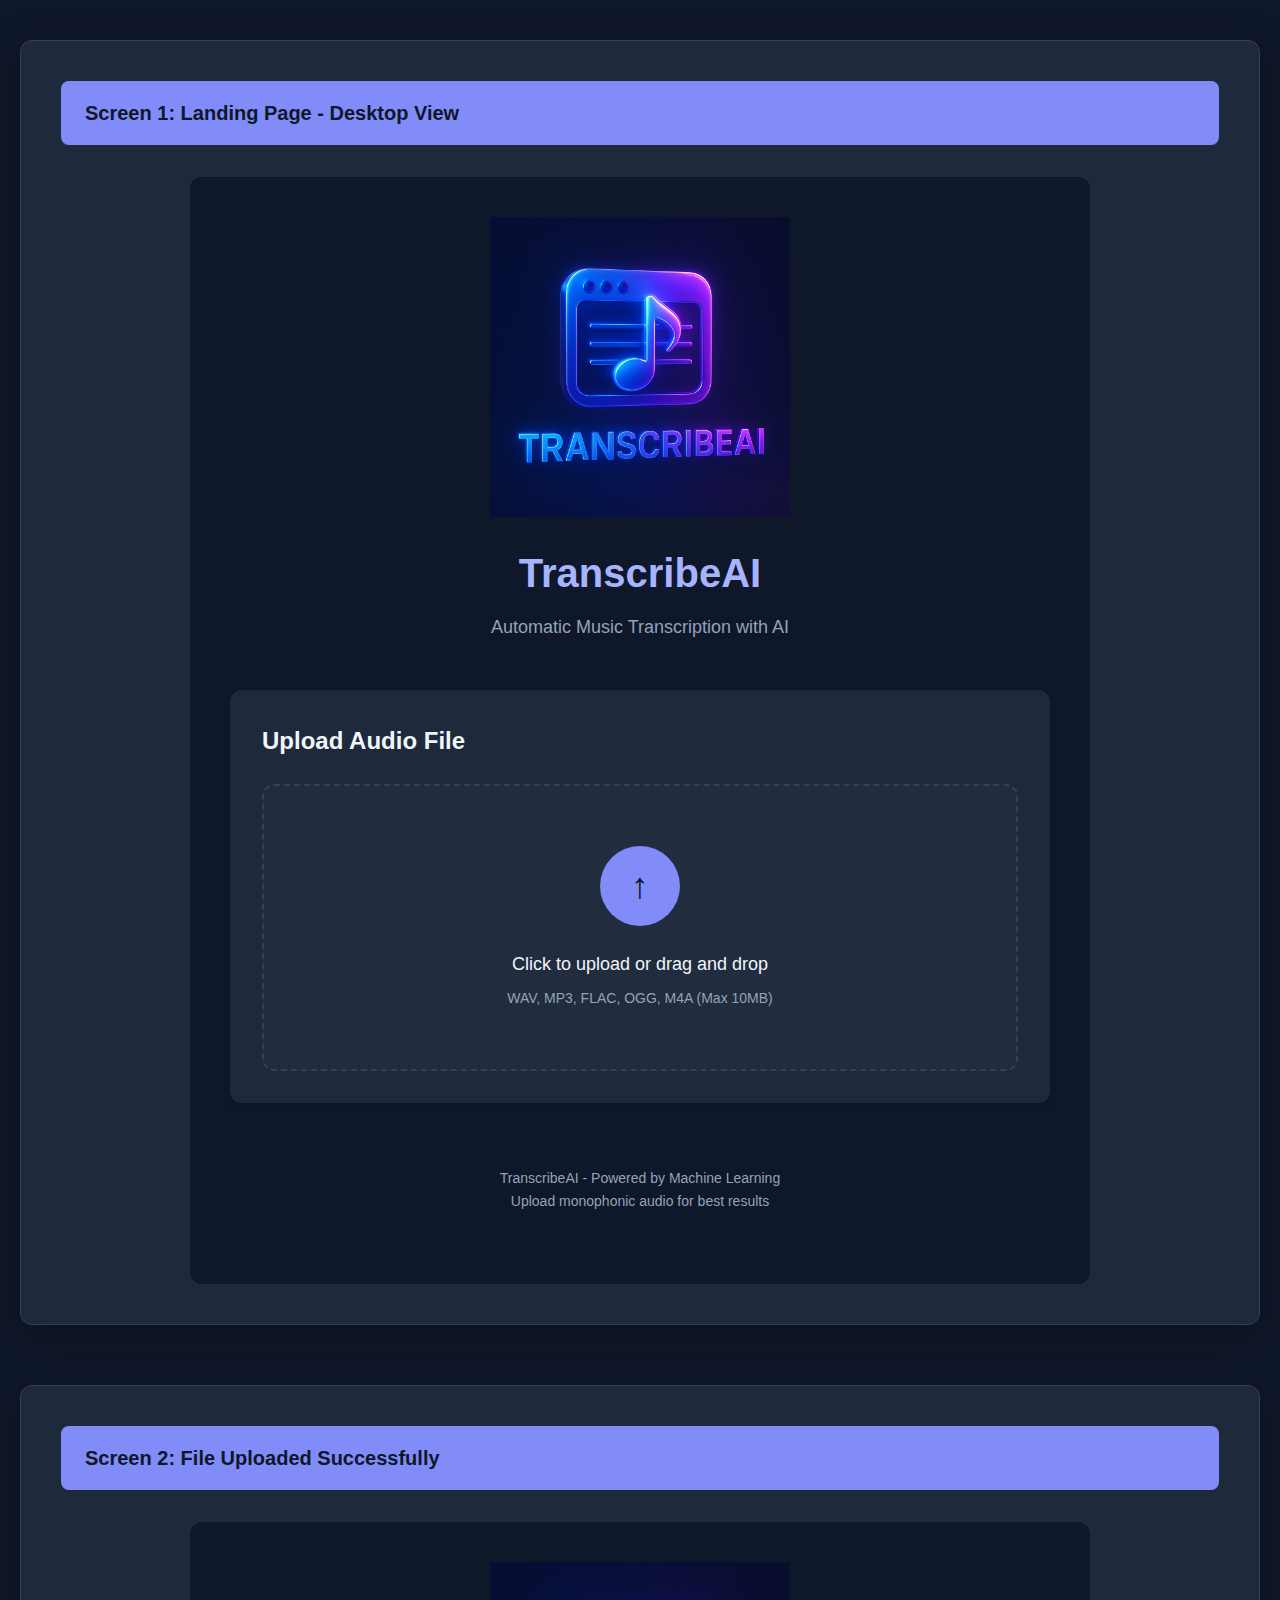
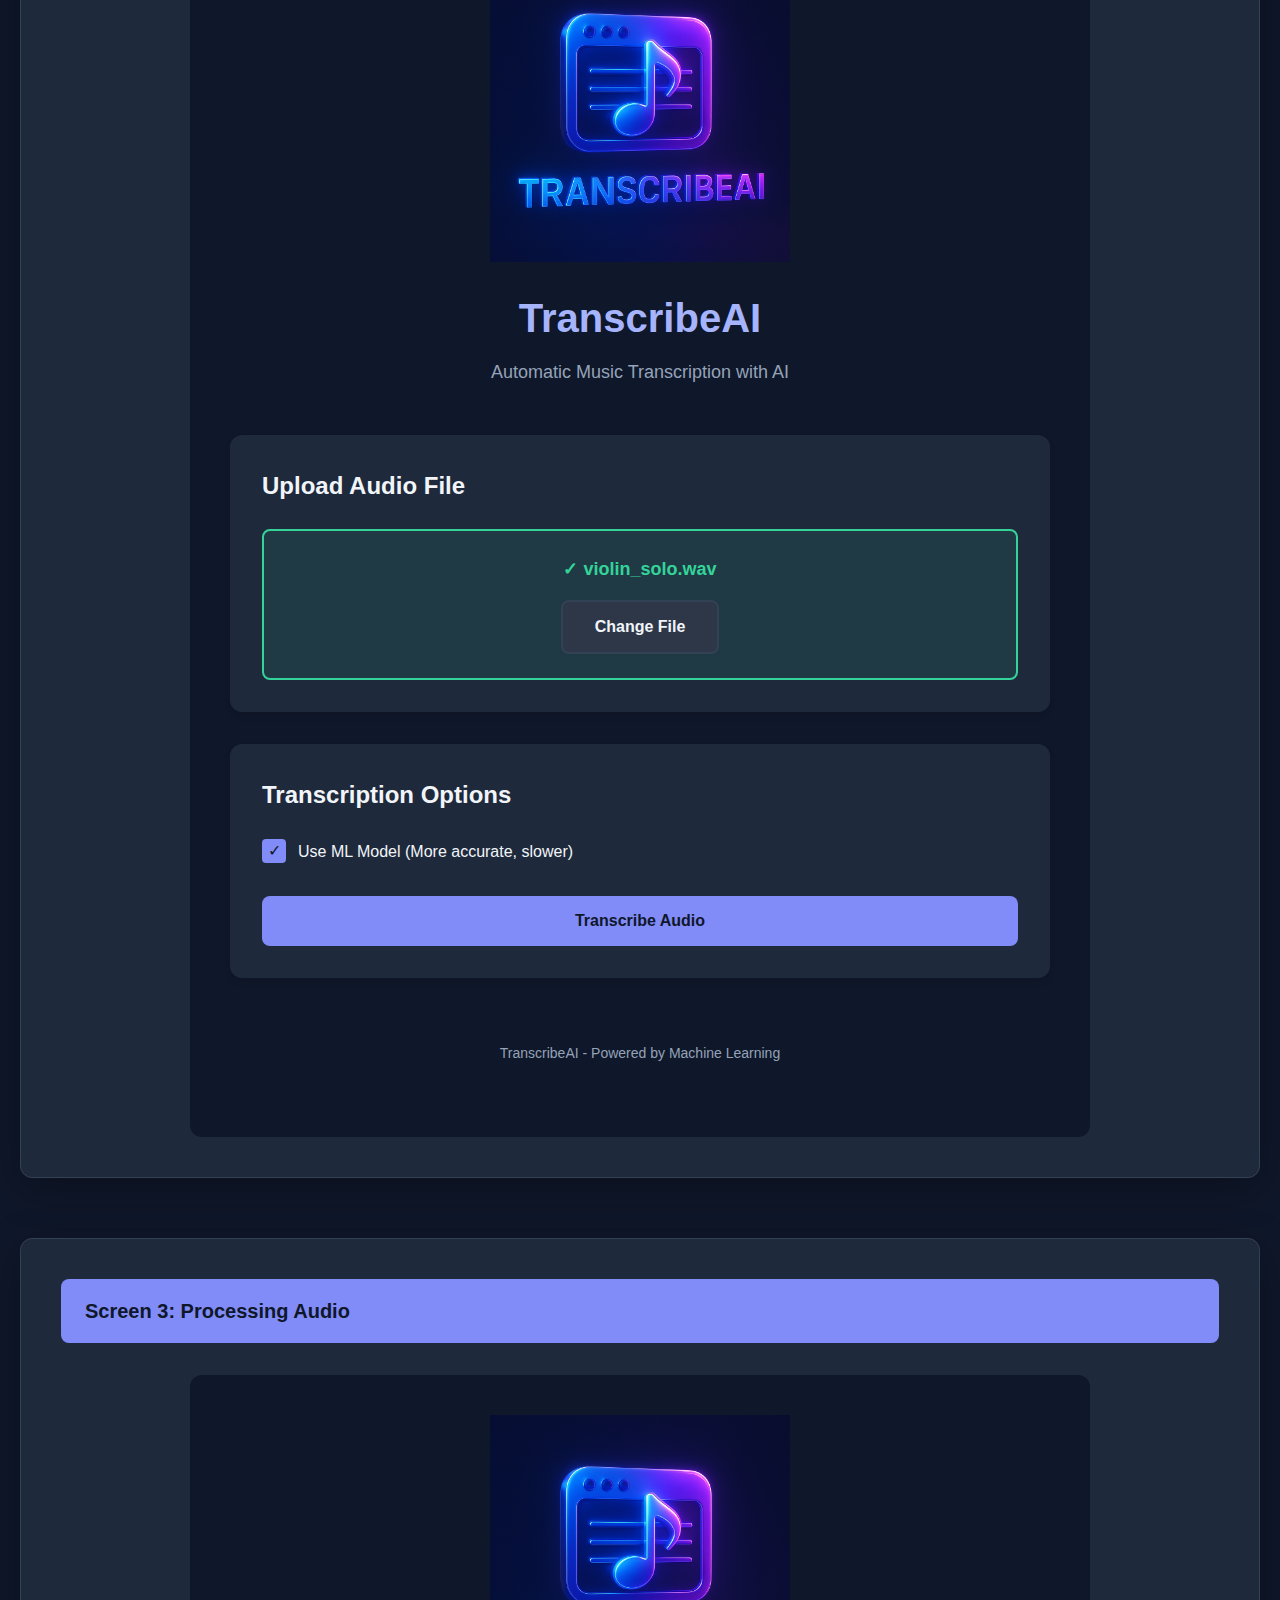
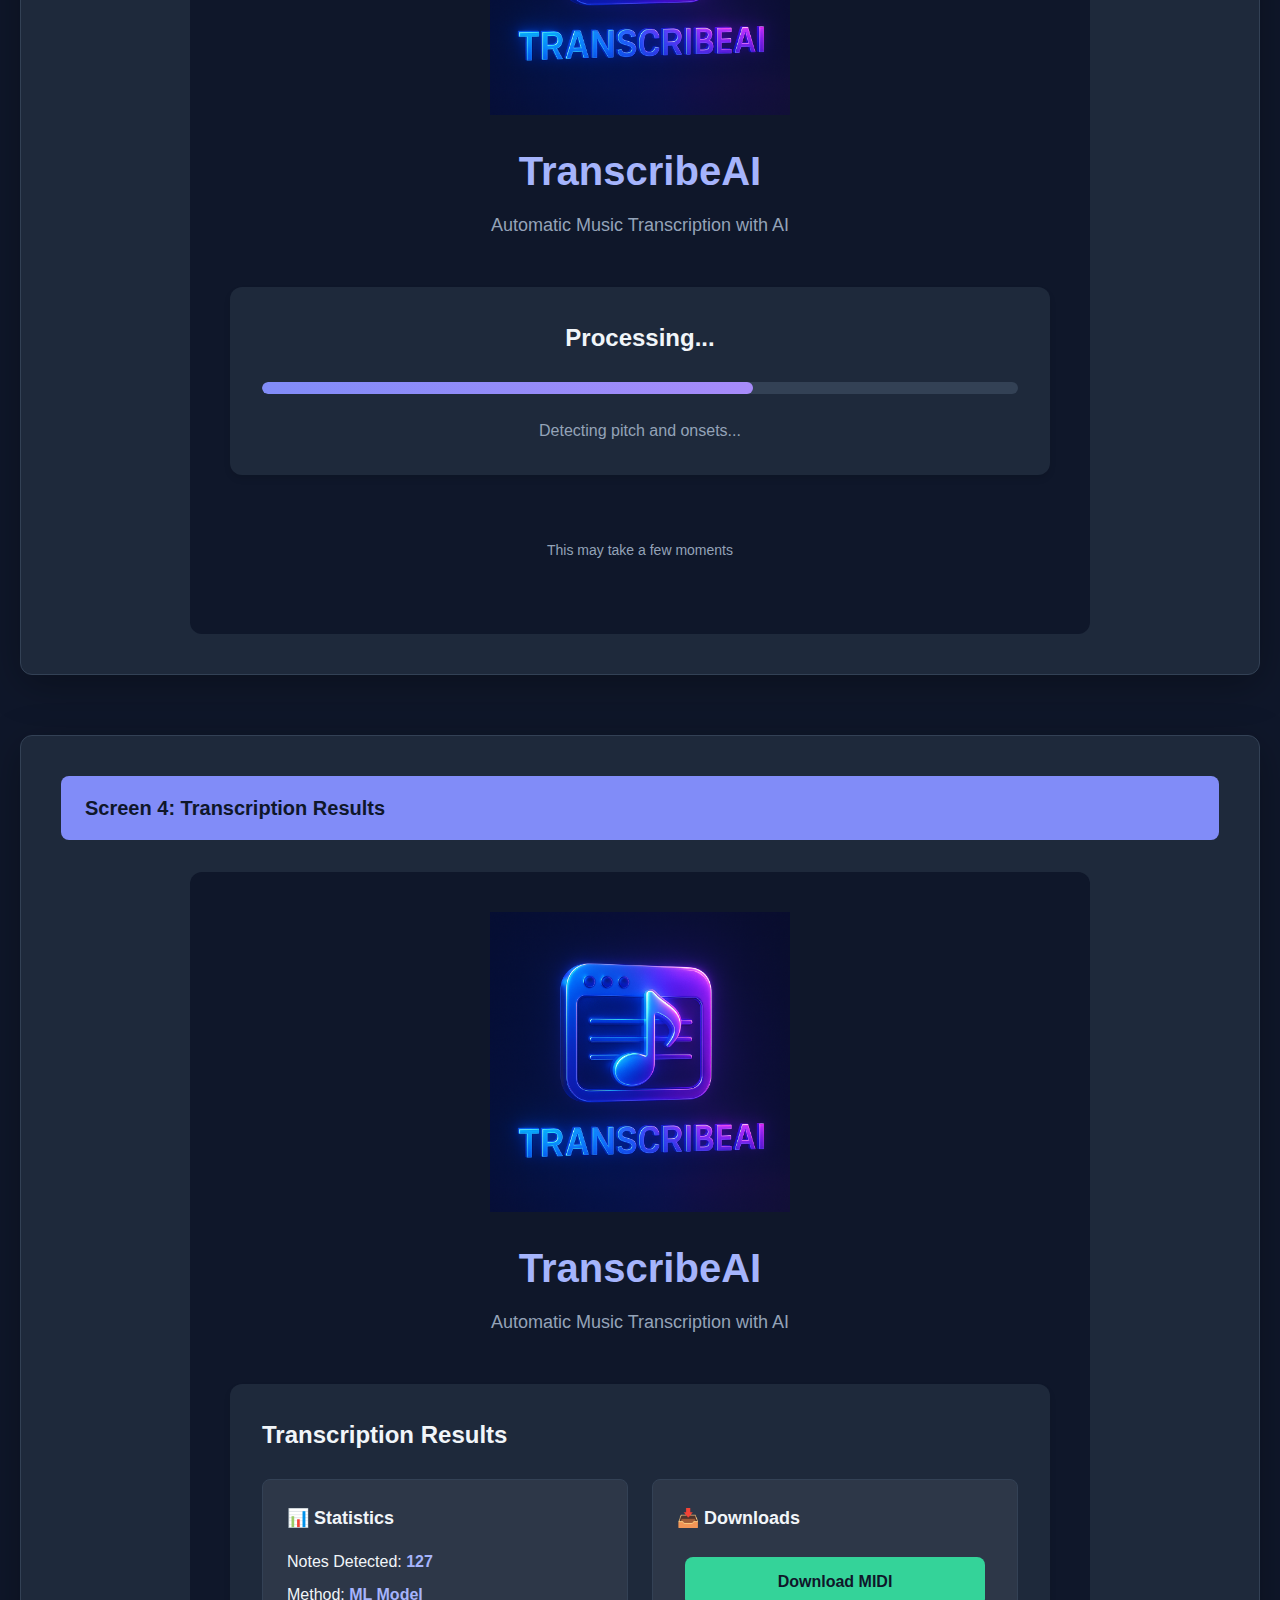
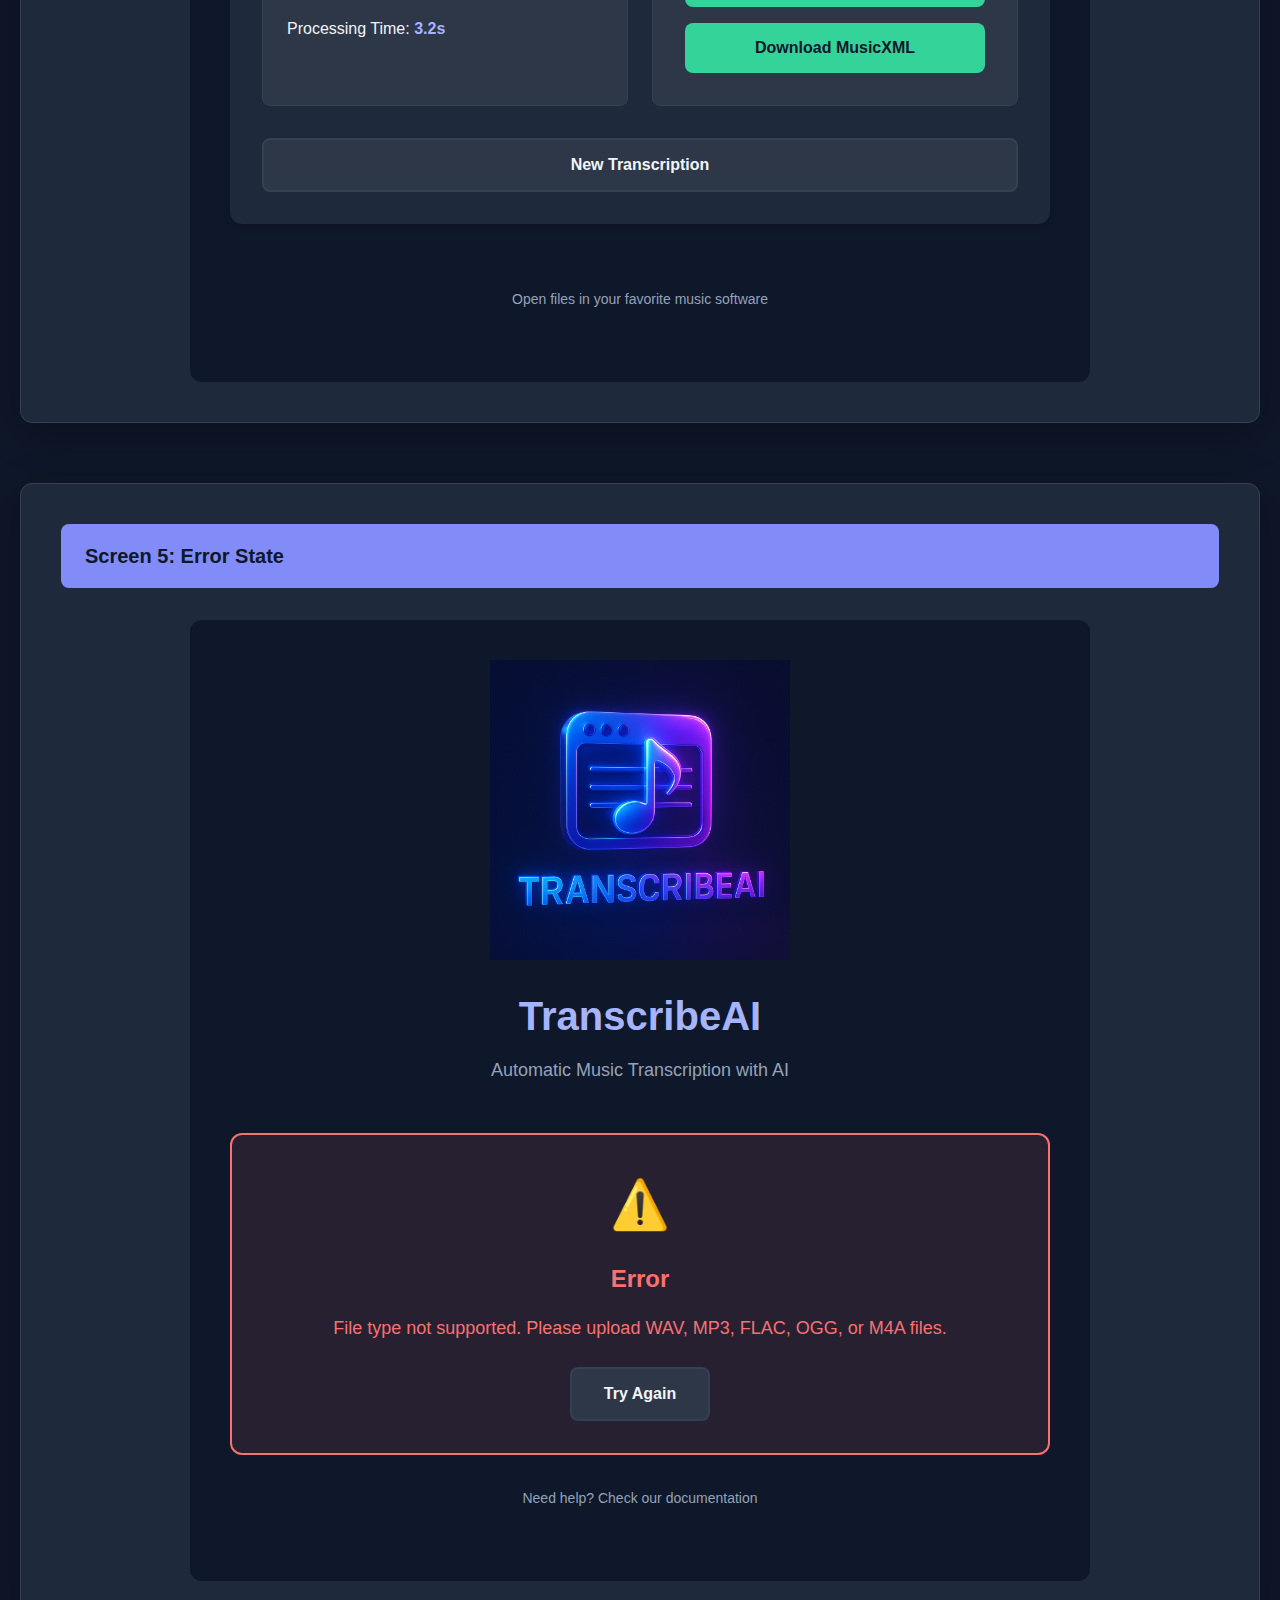
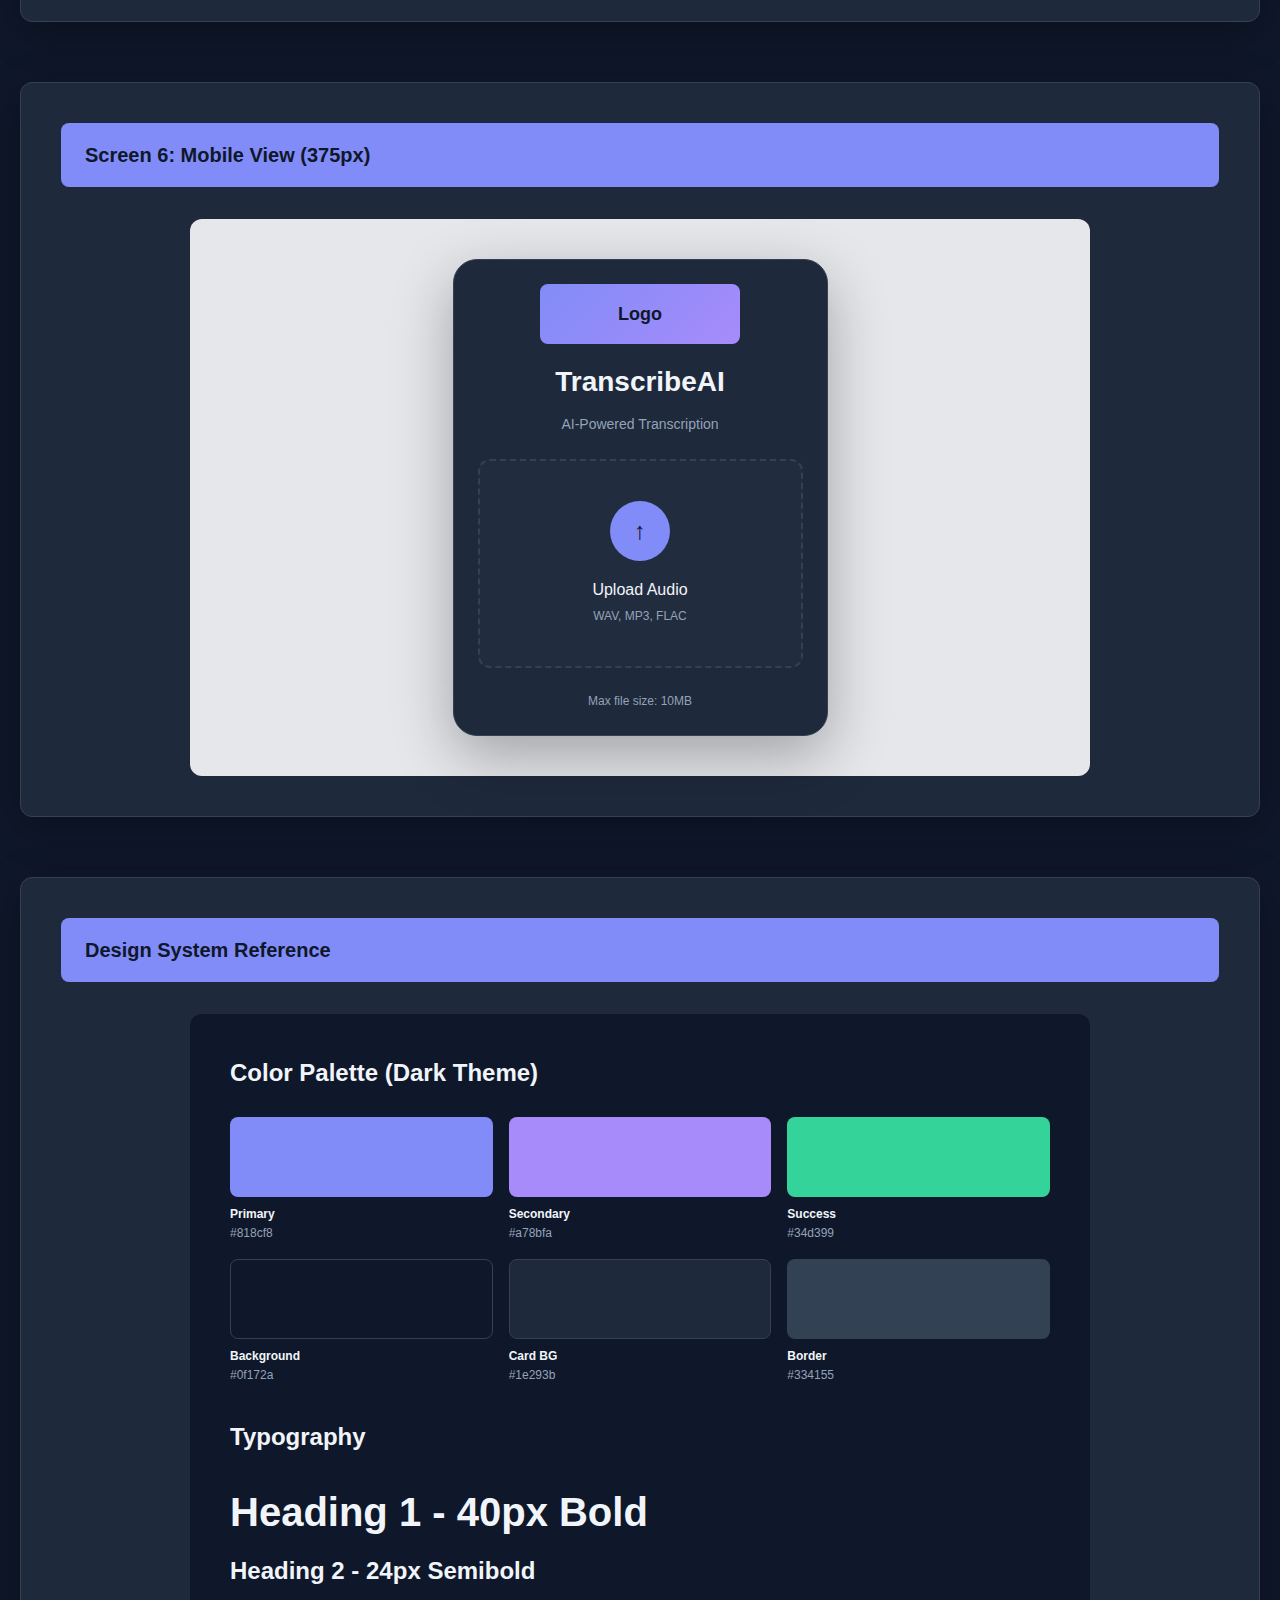
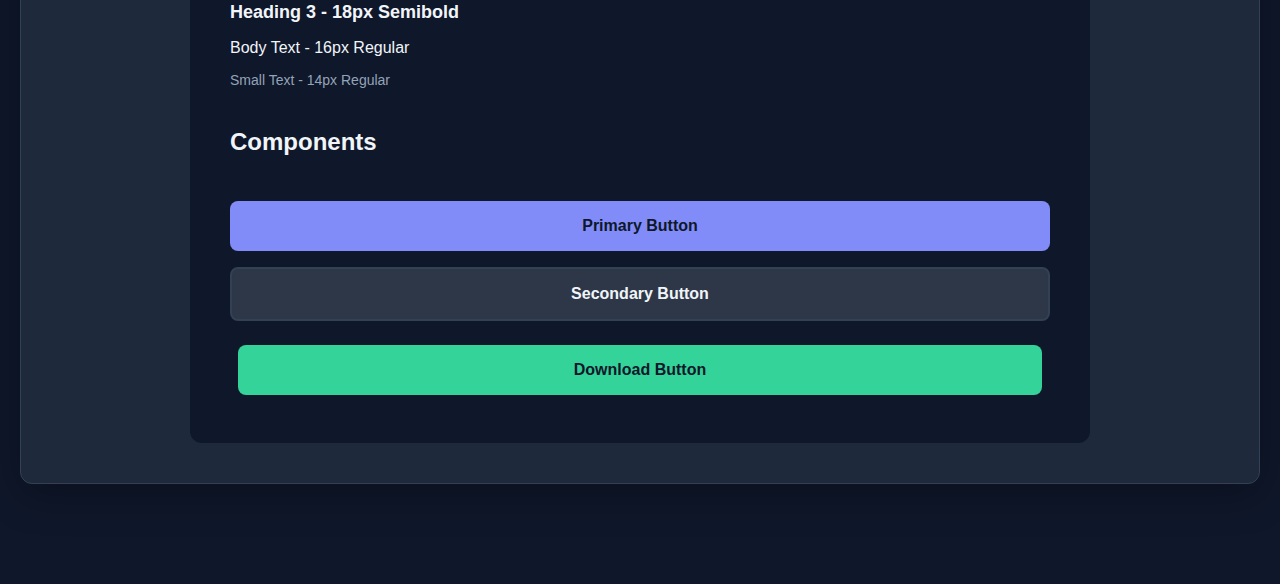
<file: figma_designs/wireframe.html>
<!DOCTYPE html>
<html lang="en">
<head>
    <meta charset="UTF-8">
    <meta name="viewport" content="width=device-width, initial-scale=1.0">
    <title>TranscribeAI - Figma Wireframe</title>
    <style>
        /* Reset and Base Styles */
        * {
            margin: 0;
            padding: 0;
            box-sizing: border-box;
        }

        :root {
            --primary-color: #818cf8;
            --primary-dark: #6366f1;
            --primary-light: #a5b4fc;
            --secondary-color: #a78bfa;
            --success-color: #34d399;
            --error-color: #f87171;
            --bg-color: #0f172a;
            --card-bg: #1e293b;
            --text-color: #f1f5f9;
            --text-secondary: #94a3b8;
            --border-color: #334155;
            --hover-bg: #2d3748;
        }

        body {
            font-family: -apple-system, BlinkMacSystemFont, 'Segoe UI', Roboto, Oxygen, Ubuntu, Cantarell, sans-serif;
            background-color: var(--bg-color);
            color: var(--text-color);
            line-height: 1.6;
            padding: 40px 20px;
        }

        .wireframe-container {
            max-width: 1400px;
            margin: 0 auto;
        }

        .screen {
            background: var(--card-bg);
            border-radius: 12px;
            padding: 40px;
            margin-bottom: 60px;
            box-shadow: 0 10px 40px rgba(0,0,0,0.3);
            border: 1px solid var(--border-color);
        }

        .screen-title {
            background: var(--primary-color);
            color: #0f172a;
            padding: 16px 24px;
            border-radius: 8px;
            margin-bottom: 32px;
            font-size: 20px;
            font-weight: 600;
        }

        .screen-content {
            max-width: 900px;
            margin: 0 auto;
            background: var(--bg-color);
            padding: 40px;
            border-radius: 12px;
        }

        /* Header Styles */
        .header {
            text-align: center;
            margin-bottom: 48px;
        }

        .logo {
            max-width: 300px;
            height: auto;
            margin: 0 auto 24px;
            display: block;
        }

        .header h1 {
            font-size: 40px;
            font-weight: 700;
            color: var(--primary-light);
            margin-bottom: 8px;
        }

        .subtitle {
            font-size: 18px;
            color: var(--text-secondary);
        }

        /* Section Styles */
        .section {
            background: var(--card-bg);
            border-radius: 12px;
            padding: 32px;
            margin-bottom: 32px;
            box-shadow: 0 4px 6px rgba(0,0,0,0.1);
        }

        .section h2 {
            font-size: 24px;
            font-weight: 600;
            margin-bottom: 24px;
        }

        /* Upload Area */
        .upload-area {
            border: 2px dashed var(--border-color);
            border-radius: 12px;
            padding: 60px 40px;
            text-align: center;
            background: rgba(100, 116, 139, 0.05);
        }

        .upload-icon {
            width: 80px;
            height: 80px;
            margin: 0 auto 24px;
            background: var(--primary-color);
            border-radius: 50%;
            display: flex;
            align-items: center;
            justify-content: center;
            color: #0f172a;
            font-size: 36px;
        }

        .upload-text {
            font-size: 18px;
            margin-bottom: 8px;
            color: var(--text-color);
        }

        .upload-subtext {
            font-size: 14px;
            color: var(--text-secondary);
        }

        /* File Info */
        .file-info {
            background: rgba(52, 211, 153, 0.1);
            border: 2px solid var(--success-color);
            border-radius: 8px;
            padding: 24px;
            text-align: center;
        }

        .file-name {
            font-size: 18px;
            font-weight: 600;
            color: var(--success-color);
            margin-bottom: 16px;
        }

        /* Buttons */
        .btn {
            padding: 16px 32px;
            border: none;
            border-radius: 8px;
            font-size: 16px;
            font-weight: 600;
            cursor: pointer;
            display: inline-block;
            text-align: center;
            transition: all 0.3s ease;
        }

        .btn-primary {
            background: var(--primary-color);
            color: #0f172a;
            width: 100%;
            margin-top: 16px;
            font-weight: 600;
        }

        .btn-secondary {
            background: var(--hover-bg);
            color: var(--text-color);
            border: 2px solid var(--border-color);
        }

        .btn-download {
            background: var(--success-color);
            color: #0f172a;
            margin: 8px;
            width: calc(100% - 16px);
            font-weight: 600;
        }

        /* Options */
        .option {
            margin: 16px 0;
        }

        .checkbox-label {
            display: flex;
            align-items: center;
            gap: 12px;
            font-size: 16px;
            cursor: pointer;
        }

        .checkbox {
            width: 24px;
            height: 24px;
            border: 2px solid var(--border-color);
            border-radius: 4px;
            background: var(--bg-color);
        }

        .checkbox.checked {
            background: var(--primary-color);
            border-color: var(--primary-color);
            position: relative;
        }

        .checkbox.checked::after {
            content: "✓";
            color: #0f172a;
            position: absolute;
            top: 50%;
            left: 50%;
            transform: translate(-50%, -50%);
            font-size: 16px;
        }

        /* Progress Bar */
        .progress-section {
            text-align: center;
        }

        .progress-bar {
            width: 100%;
            height: 12px;
            background: var(--border-color);
            border-radius: 6px;
            overflow: hidden;
            margin: 24px 0;
        }

        .progress-fill {
            height: 100%;
            background: linear-gradient(90deg, var(--primary-color), var(--secondary-color));
            width: 65%;
            border-radius: 6px;
        }

        .progress-text {
            font-size: 16px;
            color: var(--text-secondary);
        }

        /* Results Grid */
        .results-grid {
            display: grid;
            grid-template-columns: repeat(2, 1fr);
            gap: 24px;
            margin-bottom: 32px;
        }

        .result-card {
            background: var(--hover-bg);
            padding: 24px;
            border-radius: 8px;
            border: 1px solid var(--border-color);
        }

        .result-card h3 {
            font-size: 18px;
            margin-bottom: 16px;
        }

        .result-card p {
            margin-bottom: 8px;
            font-size: 16px;
        }

        .result-card strong {
            color: var(--primary-light);
            font-weight: 600;
        }

        /* Error State */
        .error-section {
            background: rgba(248, 113, 113, 0.1);
            border: 2px solid var(--error-color);
            border-radius: 12px;
            padding: 32px;
            text-align: center;
        }

        .error-icon {
            font-size: 48px;
            margin-bottom: 16px;
        }

        .error-message {
            color: var(--error-color);
            font-size: 18px;
            margin-bottom: 24px;
        }

        /* Footer */
        .footer {
            text-align: center;
            padding: 32px 0;
            color: var(--text-secondary);
            font-size: 14px;
        }

        /* Mobile View */
        .mobile-frame {
            max-width: 375px;
            margin: 0 auto;
            background: var(--card-bg);
            border-radius: 24px;
            padding: 24px;
            box-shadow: 0 20px 60px rgba(0,0,0,0.3);
            border: 1px solid var(--border-color);
        }

        .mobile-logo {
            width: 200px;
            height: 60px;
            background: linear-gradient(135deg, var(--primary-color), var(--secondary-color));
            margin: 0 auto 16px;
            border-radius: 8px;
            display: flex;
            align-items: center;
            justify-content: center;
            color: #0f172a;
            font-size: 18px;
            font-weight: 700;
        }

        /* Annotations */
        .annotation {
            background: rgba(251, 191, 36, 0.1);
            border-left: 4px solid #fbbf24;
            padding: 12px 16px;
            margin: 16px 0;
            font-size: 14px;
            color: #fbbf24;
        }
    </style>
</head>
<body>
    <div class="wireframe-container">
        
        <!-- Screen 1: Landing Page / Home -->
        <div class="screen">
            <div class="screen-title">Screen 1: Landing Page - Desktop View</div>
            <div class="screen-content">
                <div class="header">
                    <img src="../logo/TransribeAI logo.png" alt="TranscribeAI Logo" class="logo">
                    <h1>TranscribeAI</h1>
                    <p class="subtitle">Automatic Music Transcription with AI</p>
                </div>

                <div class="section">
                    <h2>Upload Audio File</h2>
                    <div class="upload-area">
                        <div class="upload-icon">↑</div>
                        <p class="upload-text">Click to upload or drag and drop</p>
                        <p class="upload-subtext">WAV, MP3, FLAC, OGG, M4A (Max 10MB)</p>
                    </div>
                </div>

                <div class="footer">
                    <p>TranscribeAI - Powered by Machine Learning</p>
                    <p>Upload monophonic audio for best results</p>
                </div>
            </div>
        </div>

        <!-- Screen 2: File Uploaded -->
        <div class="screen">
            <div class="screen-title">Screen 2: File Uploaded Successfully</div>
            <div class="screen-content">
                <div class="header">
                    <img src="../logo/TransribeAI logo.png" alt="TranscribeAI Logo" class="logo">
                    <h1>TranscribeAI</h1>
                    <p class="subtitle">Automatic Music Transcription with AI</p>
                </div>

                <div class="section">
                    <h2>Upload Audio File</h2>
                    <div class="file-info">
                        <p class="file-name">✓ violin_solo.wav</p>
                        <button class="btn btn-secondary">Change File</button>
                    </div>
                </div>

                <div class="section">
                    <h2>Transcription Options</h2>
                    <div class="option">
                        <label class="checkbox-label">
                            <div class="checkbox checked"></div>
                            Use ML Model (More accurate, slower)
                        </label>
                    </div>
                    <button class="btn btn-primary">Transcribe Audio</button>
                </div>

                <div class="footer">
                    <p>TranscribeAI - Powered by Machine Learning</p>
                </div>
            </div>
        </div>

        <!-- Screen 3: Processing -->
        <div class="screen">
            <div class="screen-title">Screen 3: Processing Audio</div>
            <div class="screen-content">
                <div class="header">
                    <img src="../logo/TransribeAI logo.png" alt="TranscribeAI Logo" class="logo">
                    <h1>TranscribeAI</h1>
                    <p class="subtitle">Automatic Music Transcription with AI</p>
                </div>

                <div class="section progress-section">
                    <h2>Processing...</h2>
                    <div class="progress-bar">
                        <div class="progress-fill"></div>
                    </div>
                    <p class="progress-text">Detecting pitch and onsets...</p>
                </div>

                <div class="footer">
                    <p>This may take a few moments</p>
                </div>
            </div>
        </div>

        <!-- Screen 4: Results -->
        <div class="screen">
            <div class="screen-title">Screen 4: Transcription Results</div>
            <div class="screen-content">
                <div class="header">
                    <img src="../logo/TransribeAI logo.png" alt="TranscribeAI Logo" class="logo">
                    <h1>TranscribeAI</h1>
                    <p class="subtitle">Automatic Music Transcription with AI</p>
                </div>

                <div class="section">
                    <h2>Transcription Results</h2>
                    <div class="results-grid">
                        <div class="result-card">
                            <h3>📊 Statistics</h3>
                            <p>Notes Detected: <strong>127</strong></p>
                            <p>Method: <strong>ML Model</strong></p>
                            <p>Processing Time: <strong>3.2s</strong></p>
                        </div>
                        <div class="result-card">
                            <h3>📥 Downloads</h3>
                            <button class="btn btn-download">Download MIDI</button>
                            <button class="btn btn-download">Download MusicXML</button>
                        </div>
                    </div>
                    <button class="btn btn-secondary" style="width: 100%;">New Transcription</button>
                </div>

                <div class="footer">
                    <p>Open files in your favorite music software</p>
                </div>
            </div>
        </div>

        <!-- Screen 5: Error State -->
        <div class="screen">
            <div class="screen-title">Screen 5: Error State</div>
            <div class="screen-content">
                <div class="header">
                    <img src="../logo/TransribeAI logo.png" alt="TranscribeAI Logo" class="logo">
                    <h1>TranscribeAI</h1>
                    <p class="subtitle">Automatic Music Transcription with AI</p>
                </div>

                <div class="error-section">
                    <div class="error-icon">⚠️</div>
                    <h2 style="color: var(--error-color); margin-bottom: 16px;">Error</h2>
                    <p class="error-message">File type not supported. Please upload WAV, MP3, FLAC, OGG, or M4A files.</p>
                    <button class="btn btn-secondary">Try Again</button>
                </div>

                <div class="footer">
                    <p>Need help? Check our documentation</p>
                </div>
            </div>
        </div>

        <!-- Screen 6: Mobile View -->
        <div class="screen">
            <div class="screen-title">Screen 6: Mobile View (375px)</div>
            <div class="screen-content" style="background: #e5e7eb;">
                <div class="mobile-frame">
                    <div class="mobile-logo">Logo</div>
                    <h1 style="font-size: 28px; text-align: center; margin-bottom: 8px;">TranscribeAI</h1>
                    <p style="text-align: center; font-size: 14px; color: var(--text-secondary); margin-bottom: 24px;">AI-Powered Transcription</p>
                    
                    <div style="background: rgba(100, 116, 139, 0.05); border: 2px dashed var(--border-color); border-radius: 12px; padding: 40px 20px; text-align: center; margin-bottom: 16px;">
                        <div style="width: 60px; height: 60px; margin: 0 auto 16px; background: var(--primary-color); border-radius: 50%; display: flex; align-items: center; justify-content: center; color: #0f172a; font-size: 24px;">↑</div>
                        <p style="font-size: 16px; margin-bottom: 4px;">Upload Audio</p>
                        <p style="font-size: 12px; color: var(--text-secondary);">WAV, MP3, FLAC</p>
                    </div>
                    
                    <p style="text-align: center; font-size: 12px; color: var(--text-secondary); margin-top: 24px;">Max file size: 10MB</p>
                </div>
            </div>
        </div>

        <!-- Design System Reference -->
        <div class="screen">
            <div class="screen-title">Design System Reference</div>
            <div class="screen-content">
                <h2 style="margin-bottom: 24px;">Color Palette (Dark Theme)</h2>
                <div style="display: grid; grid-template-columns: repeat(3, 1fr); gap: 16px; margin-bottom: 32px;">
                    <div>
                        <div style="width: 100%; height: 80px; background: #818cf8; border-radius: 8px; margin-bottom: 8px;"></div>
                        <p style="font-size: 12px; font-weight: 600;">Primary</p>
                        <p style="font-size: 12px; color: var(--text-secondary);">#818cf8</p>
                    </div>
                    <div>
                        <div style="width: 100%; height: 80px; background: #a78bfa; border-radius: 8px; margin-bottom: 8px;"></div>
                        <p style="font-size: 12px; font-weight: 600;">Secondary</p>
                        <p style="font-size: 12px; color: var(--text-secondary);">#a78bfa</p>
                    </div>
                    <div>
                        <div style="width: 100%; height: 80px; background: #34d399; border-radius: 8px; margin-bottom: 8px;"></div>
                        <p style="font-size: 12px; font-weight: 600;">Success</p>
                        <p style="font-size: 12px; color: var(--text-secondary);">#34d399</p>
                    </div>
                    <div>
                        <div style="width: 100%; height: 80px; background: #0f172a; border-radius: 8px; margin-bottom: 8px; border: 1px solid var(--border-color);"></div>
                        <p style="font-size: 12px; font-weight: 600;">Background</p>
                        <p style="font-size: 12px; color: var(--text-secondary);">#0f172a</p>
                    </div>
                    <div>
                        <div style="width: 100%; height: 80px; background: #1e293b; border-radius: 8px; margin-bottom: 8px; border: 1px solid var(--border-color);"></div>
                        <p style="font-size: 12px; font-weight: 600;">Card BG</p>
                        <p style="font-size: 12px; color: var(--text-secondary);">#1e293b</p>
                    </div>
                    <div>
                        <div style="width: 100%; height: 80px; background: #334155; border-radius: 8px; margin-bottom: 8px;"></div>
                        <p style="font-size: 12px; font-weight: 600;">Border</p>
                        <p style="font-size: 12px; color: var(--text-secondary);">#334155</p>
                    </div>
                </div>

                <h2 style="margin-bottom: 24px;">Typography</h2>
                <div style="margin-bottom: 32px;">
                    <h1 style="font-size: 40px; margin-bottom: 8px;">Heading 1 - 40px Bold</h1>
                    <h2 style="font-size: 24px; margin-bottom: 8px;">Heading 2 - 24px Semibold</h2>
                    <h3 style="font-size: 18px; margin-bottom: 8px;">Heading 3 - 18px Semibold</h3>
                    <p style="font-size: 16px; margin-bottom: 8px;">Body Text - 16px Regular</p>
                    <p style="font-size: 14px; color: var(--text-secondary);">Small Text - 14px Regular</p>
                </div>

                <h2 style="margin-bottom: 24px;">Components</h2>
                <div style="display: grid; gap: 16px;">
                    <button class="btn btn-primary" style="width: auto;">Primary Button</button>
                    <button class="btn btn-secondary" style="width: auto;">Secondary Button</button>
                    <button class="btn btn-download" style="width: auto;">Download Button</button>
                </div>

            </div>
        </div>

    </div>
</body>
</html>
</file>
